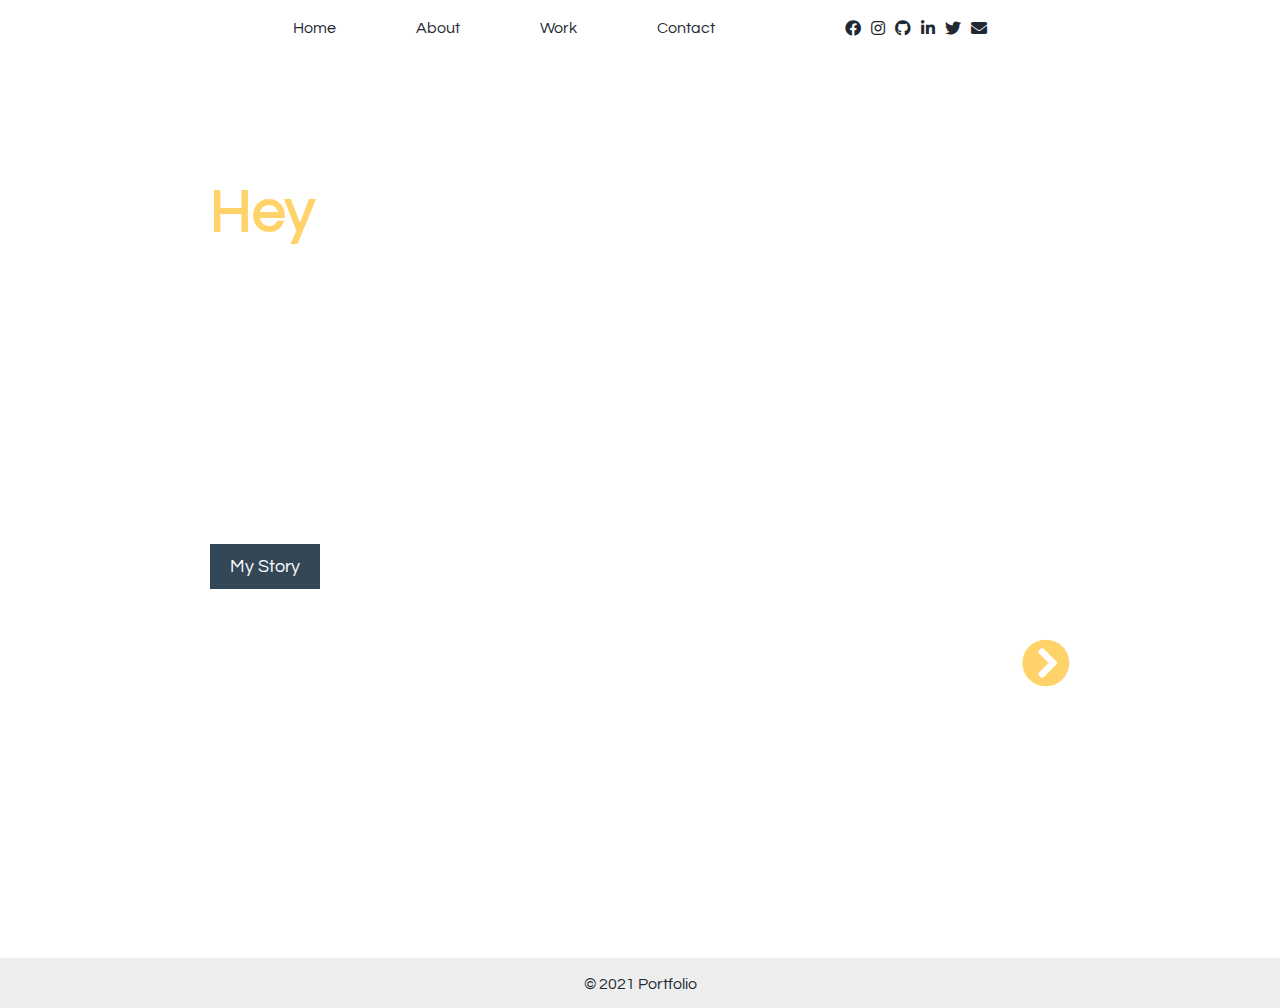
<file: index.html>
<!DOCTYPE html>
<html lang="en">
<head>
    <meta charset="UTF-8">
    <meta http-equiv="X-UA-Compatible" content="IE=edge">
    <meta name="viewport" content="width=device-width, initial-scale=1.0">
    <link href="https://fonts.googleapis.com/css2?family=Questrial&display=swap" rel="stylesheet">
    <link rel="preconnect" href="https://fonts.gstatic.com">
    <link rel="stylesheet" href="https://cdnjs.cloudflare.com/ajax/libs/font-awesome/5.15.4/css/all.min.css" integrity="sha512-1ycn6IcaQQ40/MKBW2W4Rhis/DbILU74C1vSrLJxCq57o941Ym01SwNsOMqvEBFlcgUa6xLiPY/NS5R+E6ztJQ==" crossorigin="anonymous" referrerpolicy="no-referrer" />
    <link rel="stylesheet" href="css/style.css">
    <link rel="stylesheet" href="https://cdnjs.cloudflare.com/ajax/libs/animate.css/4.1.1/animate.min.css"/>
    <title>Home - Janine Corre</title>
</head>
<body>
    <div id="main-container">
        <div class="main-header">
            <header class="main-menu">
                <nav class="navigation">
                    <div class="nav">
                        <ul>
                            <li><a href="index.html" class="hover-effect">Home</a></li>
                            <li><a href="about.html" class="hover-effect">About</a></li>
                            <li><a href="work.html" class="hover-effect">Work</a></li>
                            <li><a href="about.html" class="hover-effect">Contact</a></li>
                        </ul>
                    </div>
                    <div class="icon">
                        <ul>
                            <li><a href="#"><i class="facebook fab fa-facebook"></i></a></li>
                            <li><a href="#"><i class="instagram fab fa-instagram"></i></a></li>
                            <li><a href="#"><i class="github fab fa-github"></i></a></li>
                            <li><a href="#"><i class="linkedin fab fa-linkedin-in"></i></a></li>
                            <li><a href="#"><i class="twitter fab fa-twitter"></i></a></li>
                            <li><a href="#"><i class="envelope fas fa-envelope"></i></a></li>
                        </ul>
                    </div>
                </nav>
            </header>
            <!-- section under header -->
            <section id="section-1">
                <div class="container">
                    <div class="s1-content">
                        <h1><span class="primary-text">Hey</span> there!</h1>
                        <h1 class="animate__animated animate__fadeInTopLeft">I'm Janine.</h1>
                        <h2 class="animate__animated animate__backInLeft">Freelancer</h2>
                        <p class="text-lead">Lorem ipsum dolor sit amet consectetur adipisicing elit. 
                            Veritatis eaque ad culpa consequuntur provident delectus quidem minima sint 
                            ut odio, officiis sequi soluta quisquam expedita a consectetur eum in ipsam.</p>
                        <a class="btn" href="about.html">My Story</a>
                    </div>
                    <div class="prev-next">
                        <div class="s2-prev">
                        </div>
                        <div class="s1-next">
                            <a href="about.html"><i class="fas fa-chevron-circle-right fa-3x"></i></a>
                        </div>
                    </div>
                </div>
            </section>
        </div>
        <footer>
            <div class="container">
                <p class="footer">&copy; 2021 Portfolio</p>
            </div>
        </footer>
    </div>
</body>
</html>
</file>
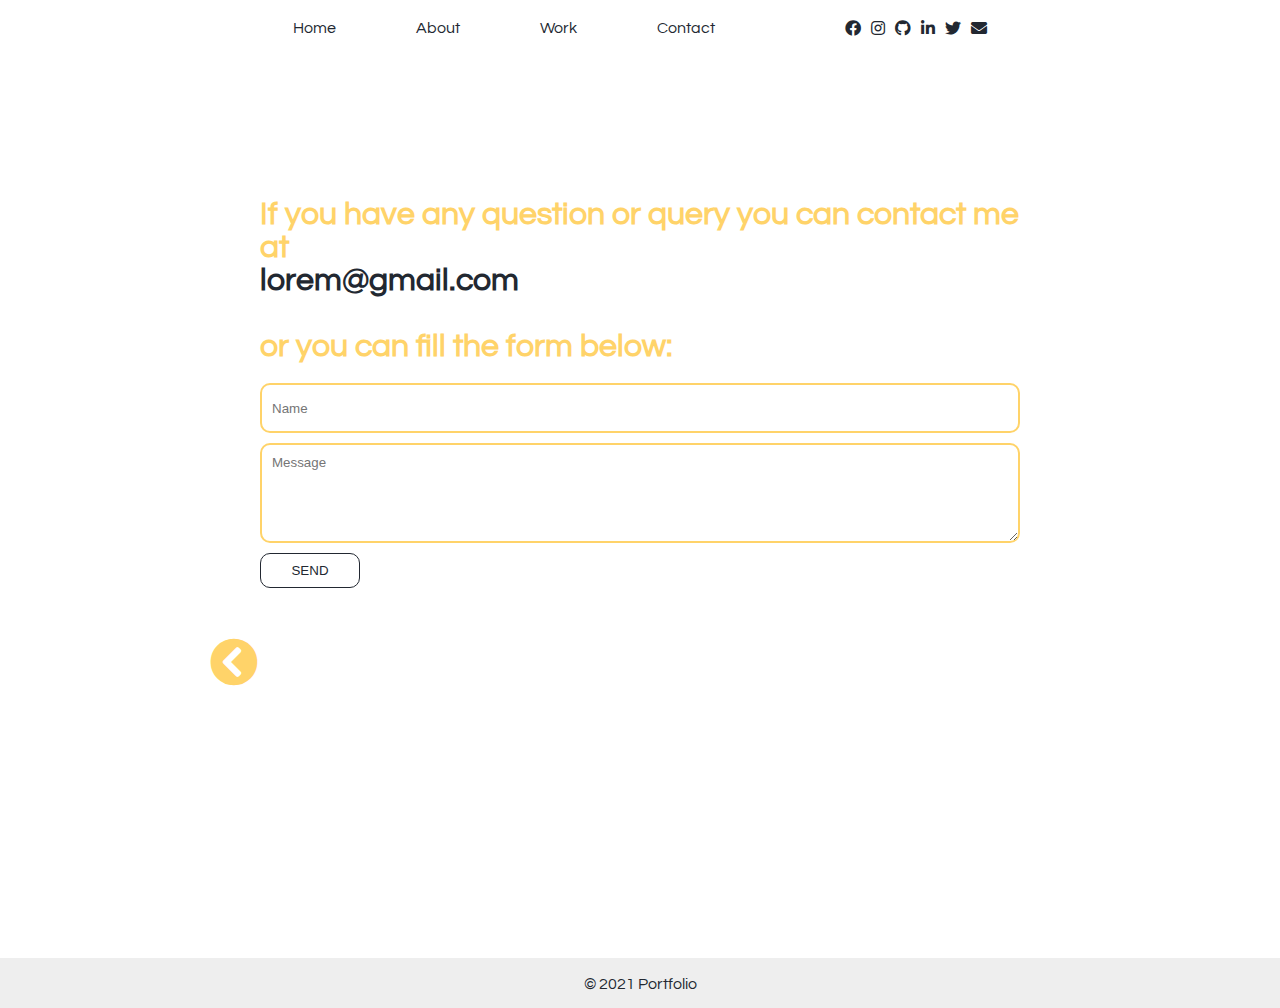
<file: contact.html>
<!DOCTYPE html>
<html lang="en">
<head>
    <meta charset="UTF-8">
    <meta http-equiv="X-UA-Compatible" content="IE=edge">
    <meta name="viewport" content="width=device-width, initial-scale=1.0">
    <link href="https://fonts.googleapis.com/css2?family=Questrial&display=swap" rel="stylesheet">
    <link rel="preconnect" href="https://fonts.gstatic.com">
    <link rel="stylesheet" href="https://cdnjs.cloudflare.com/ajax/libs/font-awesome/5.15.4/css/all.min.css" integrity="sha512-1ycn6IcaQQ40/MKBW2W4Rhis/DbILU74C1vSrLJxCq57o941Ym01SwNsOMqvEBFlcgUa6xLiPY/NS5R+E6ztJQ==" crossorigin="anonymous" referrerpolicy="no-referrer" />
    <link rel="stylesheet" href="css/style.css">
    <title>Contact</title>
</head>
<body>
    <div class="main-header">
        <header class="main-menu">
            <nav class="navigation">
                <div class="nav">
                    <ul>
                        <li><a href="index.html" class="hover-effect">Home</a></li>
                        <li><a href="about.html" class="hover-effect">About</a></li>
                        <li><a href="work.html" class="hover-effect">Work</a></li>
                        <li><a href="contact.html" class="hover-effect">Contact</a></li>
                    </ul>
                </div>
                <div class="icon">
                    <ul>
                        <li><a href=""><i class="facebook fab fa-facebook facebook"></i></a></li>
                        <li><a href="#"><i class="instagram fab fa-instagram instagram"></i></a></li>
                        <li><a href="#"><i class="github fab fa-github github"></i></a></li>
                        <li><a href="#"><i class="linkedin fab fa-linkedin-in linkedin"></i></a></li>
                        <li><a href="#"><i class="twitter fab fa-twitter twitter"></i></a></li>
                        <li><a href="#"><i class="envelope fas fa-envelope envelope"></i></a></li>
                    </ul>
                </div>
            </nav>
        </header>
        <!-- section under header -->
        <section id="section-4">
            <div class="container">
                <div class="s4-content">
                    <div class="contact">
                        <h1>If you have any question or query you can contact me 
                            at <br><span class="mail"> lorem@gmail.com </span><br><br>
                            or you can fill the form below:</h1>
                        <div class="contact-box">
                            <input type="text" placeholder="Name">
                            <textarea placeholder="Message"></textarea>
                            <input type="submit" value="SEND">
                        </div>
                    </div>
                </div>
                <div class="prev-next">
                    <div class="s4-prev">
                        <a href="work.html"><i class="fas fa-chevron-circle-left fa-3x"></i></a>
                    </div>
                    <div class="s4-next">
                        
                    </div>
                </div>
            </div>
        </section>
    </div>
    <footer>
        <div class="container">
            <p class="footer">&copy; 2021 Portfolio</p>
        </div>
    </footer>
    
</body>
</html>
</file>
<file: css/style.css>
/* global setting */
* {
    margin: 0;
    padding: 0;
    box-sizing: border-box;
}
body {
    font-family: 'Questrial', sans-serif;
}

img{
    width: 100px;
}

a {
    color: #333;
    text-decoration: none;
}

h1,
h2,
h3 {
    padding-bottom: 20px;
}

/* p {
    margin: 10px;
} */
/* #################################################################################################### */
/* #################################################################################################### */
/* main header style */
#main-header {
    z-index: 1;
}
/* nav container */
nav {
    display: flex;
    justify-content: center;
    /* background: #222831; */
}
/* navigation */
.nav ul {
    display: flex;
    justify-content: flex-start;
    max-width: 1100px;
    margin: 0 auto;
    padding: 20px;
}
.nav ul li{
    list-style-type: none;
    padding-right: 80px;
}
.nav ul li a{
    text-decoration: none;
    color: #222831;
    /* text-transform: uppercase; */
}
.nav ul li a.hover-effect::after{
    content: '';
    display: block;
    width: 0;
    height: 2px;
    background: #FFD369;
    transition: width 0.3s;
}
.nav ul li a.hover-effect:hover::after{
    width: 100%;
    transition: width 0.3s;
}
/* navigation icon */
.icon ul {
    display: flex;
    justify-content: flex-end;
    max-width: 1100px;
    margin: 0 auto;
    padding: 20px;
}
.icon ul li{
    list-style-type: none;
    padding-left: 10px;
}
.icon ul li a{
    text-decoration: none;
    color: #222831;
    /* text-transform: uppercase; */
}
/* #################################################################################################### */
/* #################################################################################################### */
/* apply some responsive rule */
#main-container {
    display: flex;
    flex-direction: column;
    justify-content: space-between;
    flex-wrap: wrap;
    overflow: hidden;
}
.container {
    margin: 0 auto;
    max-width: 900px;
    overflow: auto;
    padding: 0 20px;
}
/* #################################################################################################### */
/* #################################################################################################### */
/* section under header */
#section-1 {
    background: url("https://bit.ly/38bwv7O") no-repeat center center/cover;
    height: 100vh;
}
/* section 1 content */
#section-1 .s1-content {
    color: #ffffff;
    text-align: left;
    padding-top: 125px;
    /* max-width: 1100px;
    margin: 0 auto; */
}
#section-1 .s1-content h1 {
    font-size: 60px;
    line-height: 1em;
    color: #ffffff;
}
.primary-text {
    color: #FFD369;
}
#section-1 .s1-content p {
    padding-bottom: 20px;
    line-height: 1.7em;
}

/* btn learn more */
#section-1 .s1-content a:hover {
    background: #334756;
    color: #FFD369;
}
.btn {
    display: inline-block;
    font-size: 18px;
    color: #fff;
    background: #334756;
    padding: 13px 20px;
    cursor: pointer;
}
.text-lead {
    width: 40%;
}
/* #################################################################################################### */
/* #########################################ABOUT SECTION############################################### */
/* about css */
#section-2 {
    background: #fff;
    height: 100vh;
}
#section-2 .s2-content {
    display: flex;
    color: #222831;
    text-align: right;
    padding-top: 100px ;
    padding-bottom: 30px;
}
#section-2 .text {
    display: flex;
    flex-direction: column;
}
#section-2 .s2-content h1 {
    font-size: 60px;
    line-height: 1em;
    color: #222831;
}
#section-2 .s2-content p {
    /* padding-bottom: 20px; */
    line-height: 1.7em;
}
#section-2 .s2-content img {
    height: 400px;
    width: 300px;
    /* float: left; */
    margin-right: 50px;
}
.s2-p {
    text-align: justify;
    text-indent: 30px;
}
.primary-text {
    color: #FFD369;
}

/* #################################################################################################### */
/* #################################################################################################### */
/* WORKSECTION */
#section-3 {
    background: #fff;
    height: 100vh;
}
#section-3 .s3-content {
    display: flex;
    color: #222831;
    text-align: right;
    padding-top: 50px;
    justify-content: center;
}
#section-3 .s3-text {
    display: flex;
}
#section-3 .s3-content h1 {
    margin-right: 50px;
    text-align: right;
    font-size: 60px;
    line-height: 1em;
    color: #222831;
}
#section-3 .s3-content p {
    /* padding-bottom: 20px; */
    line-height: 1.7em;
}
.s3-p {
    text-align: left;
    padding-top: 35px;
}
.primary-text {
    color: #FFD369;
}
/* columns */
#section-3 .columns {
    display: flex;
    color: #222831;
    text-align: center;
    justify-content: space-evenly;
    padding-top: 30px;
}
#section-3 .columns img {
    width: 250px;
    height: 250px;
}
#section-3 .work-1 h1,
#section-3 .work-2 h1,
#section-3 .work-3 h1 {
    padding-top: 10px;
}
.columns > div {
    cursor: pointer;
    transition: all 0.5s ease-in;
}
.columns > div:hover {
    opacity: 0.7;
    transform: scale(0.98);
}

/* #################################################################################################### */
/* #################################################################################################### */
/* section 4 CONTACT */
#section-4 {
    background: #fff;
    height: 100vh;
}
#section-4 .contact {
    margin:90px 0;
    height:400px;
    padding:50px;
    color: #FFD369;
}
#section-4 .contact-box {
    display: flex;
    flex-direction: column;
    justify-content: space-evenly;
}
#section-4 .contact input[type="text"] {
    font-family: 'Segoe UI', Tahoma, Geneva, Verdana, sans-serif;
    width: 100%;
    height:50px;
    text-indent: 10px;
    border: 2px solid #FFD369;
    border-radius: 10px;
}
#section-4 .contact textarea {
    font-family: 'Segoe UI', Tahoma, Geneva, Verdana, sans-serif;
    width:100%;
    height:100px;
    padding-top: 10px;
    text-indent: 10px;
    margin-top: 10px;
    border: 2px solid #FFD369;
    border-radius: 10px;
}
#section-4 .contact input[type="submit"] {
    margin-top: 10px;
    height:35px;
    width:100px;
    background:none;
    color:#222831;
    border:1px solid #222831;
    border-radius: 10px;
}
#section-4 .contact input[type="submit"]:hover {
    background:#222831;
    color: #FFD369;
    cursor: pointer;
}
.mail {
    color: #222831;
}
/* #################################################################################################### */
/* #################################################################################################### */
/* #########PREVIOUS AND NEXT BUTTON ICON########## */
.footer{
    margin-top: auto;
}
#section-1 .prev-next,
#section-2 .prev-next,
#section-3 .prev-next {
    display: flex;
    justify-content: space-between;
    margin-top: 50px;
}
#section-1 .prev-next a,
#section-2 .prev-next a,
#section-3 .prev-next a,
#section-4 .prev-next a{
    text-decoration: none;
    color: #FFD369;
}
#section-1 .prev-next a:hover,
#section-2 .prev-next a:hover,
#section-3 .prev-next a:hover,
#section-4 .prev-next a:hover {
    color: #334756;
}
.s1-next,
.s2-next,
.s3-next,
.s4-next {
    justify-content: flex-end;
    
}
.s2-prev,
.s3-prev,
.s4-prev {
    justify-content: flex-start;
    
}


/* #################################################################################################### */
/* #################################################################################################### */
/* footer */
footer {
    display: flex;
    flex: 0;
    background: #EEEEEE;
    overflow: hidden;
    text-align: center;
}
.footer {
    color: #222831;
    padding-top: 18px;
    height: 50px;
}


/* #################################################################################################### */
/* #################################################################################################### */
/* animations */
/* :root {
    --animate-duration: 800ms;
    --animate-delay: 0.9s;
} */

.animate__animated.animate__backInLeft {
    --animate-delay: 0.5s;
    --animate-duration: 1s;
}
.animate__animated.animate__fadeInDown {
    --animate-duration: 2s;
    --animate-delay: 1s;
}

/* ########ICON####### */
.facebook:hover {
    color: rgb(0, 140, 255);
    transform: scale(1.5) rotateZ(-5deg);
  }
.instagram:hover {
    color: rgb(185, 0, 62);
    transform: scale(1.5) rotateZ(-5deg);
}
.twitter:hover {
    color: rgb(0, 63, 99);
    transform: scale(1.5) rotateZ(-5deg);
}
.github:hover {
    color: rgb(0, 88, 34);
    transform: scale(1.5) rotateZ(-5deg);
}
.linkedin:hover {
    color: rgb(0, 0, 26);
    transform: scale(1.5) rotateZ(-5deg);
}
.envelope:hover {
    color: rgb(250, 34, 34);
    transform: scale(1.5) rotateZ(-5deg);
}
</file>
